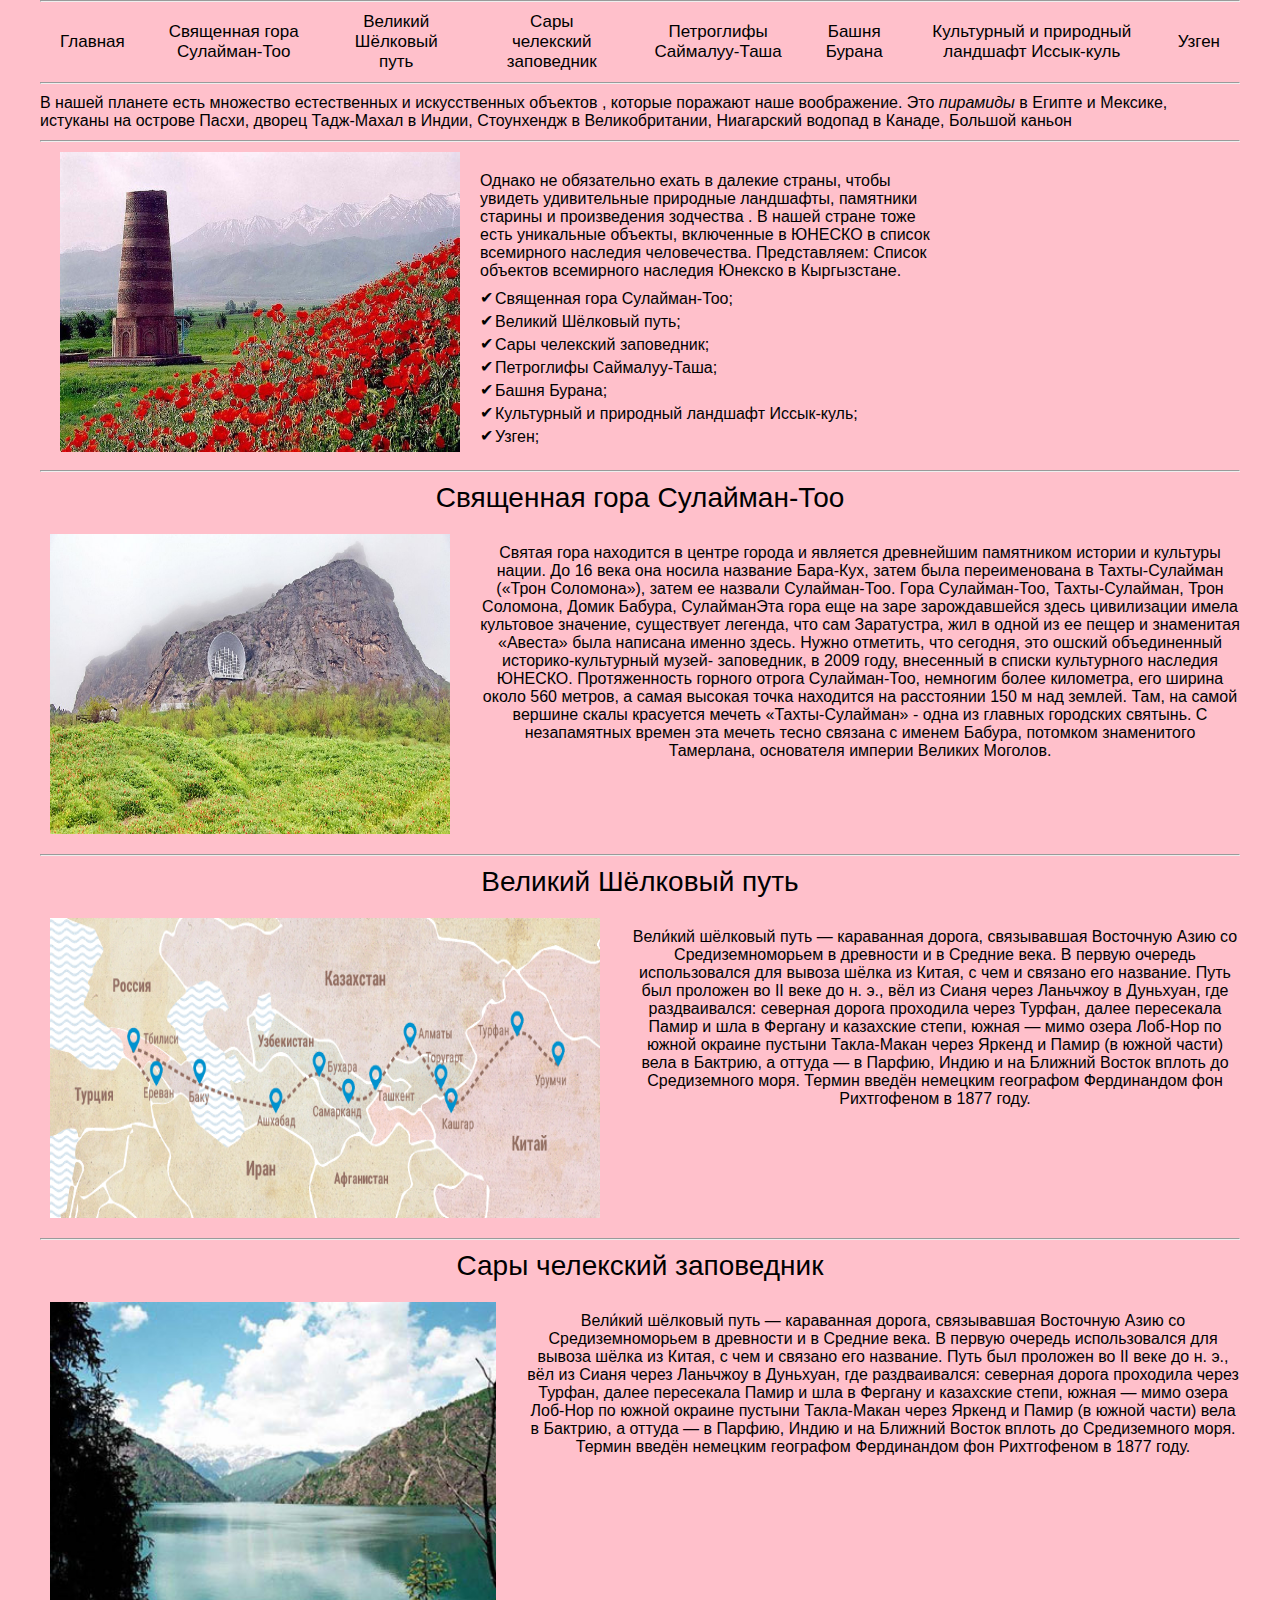
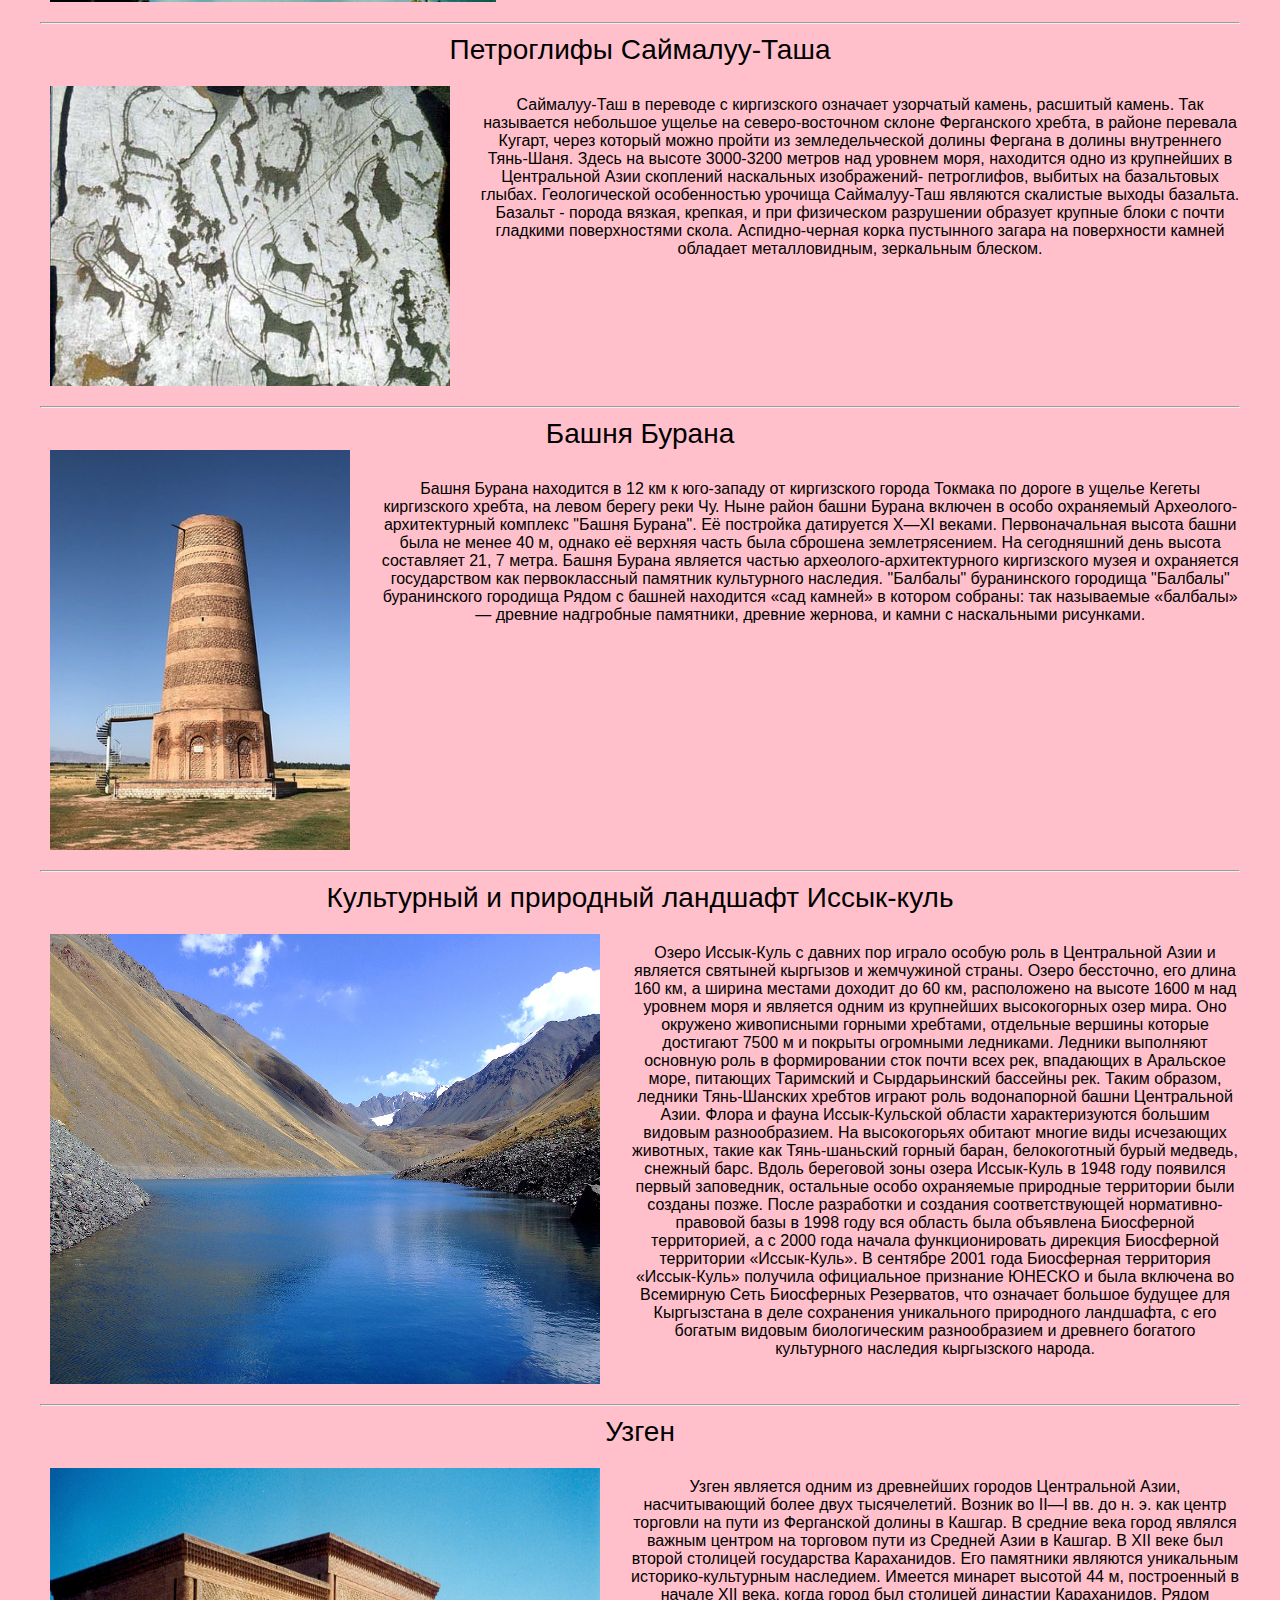
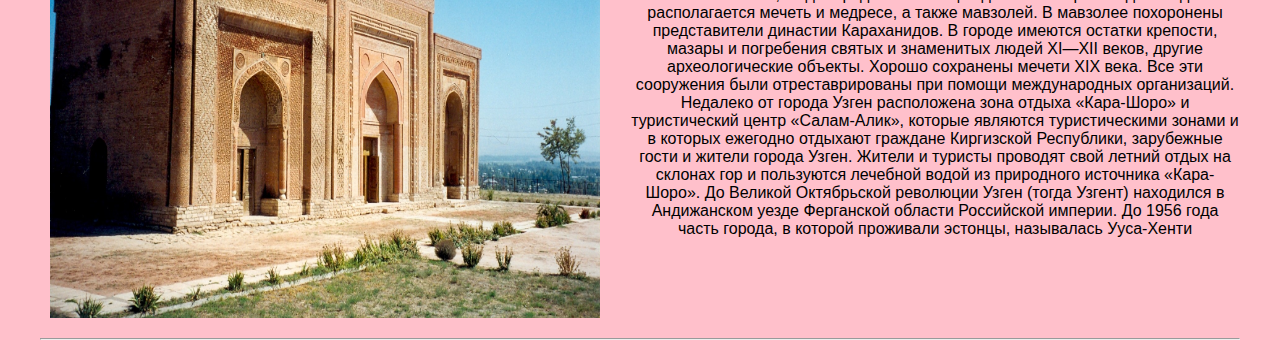
<file: KamilaProject/index.html>
<!DOCTYPE html>
<html lang="en">
<head>
   <meta charset="UTF-8">
   <meta name="viewport" content="width=device-width, initial-scale=1.0">
   <meta http-equiv="X-UA-Compatible" content="ie=edge">
   <title>Наследие Юнеско</title>
   <link rel="stylesheet" href="style.css">
</head>
<body>
   <header class="header">
      <div class="container">
         <hr>
         <div class="nav">
            <div class="nav_menu">
               <ul>
                  <li><a href="">Главная</a></li>
                  <li><a href="#sulaiman">Священная гора Сулайман-Тоо</a></li>
                  <li><a href="#shelk">Великий Шёлковый путь</a></li>
                  <li><a href="#cheleck">Сары челекский заповедник</a></li>
                  <li><a href="#petrogliph">Петроглифы Саймалуу-Таша</a></li>
                  <li><a href="#burana">Башня Бурана</a></li>
                  <li><a href="#ik">Культурный и природный ландшафт Иссык-куль</a></li>
                  <li><a href="#uzgen">Узген</a></li>
               </ul>
            </div>
            <!-- /.menu -->
         </div>
         <!-- /.nav -->
         <hr>
         <div class="header-subtitle">
            В нашей планете есть множество естественных и искусственных объектов
            , которые поражают наше воображение. Это <em>пирамиды</em> в Египте
             и Мексике, истуканы на острове Пасхи, дворец Тадж-Махал в Индии, Стоунхендж в 
             Великобритании, Ниагарский водопад в Канаде, Большой каньон
         </div>
         <hr>
         <section class="box">
            <div class="box-img">
               <img class="img-info" src="images/бурана.jpg" alt="">
            </div>
            <div class="box-text">Однако не обязательно ехать в далекие страны, чтобы
               увидеть удивительные природные ландшафты, памятники старины и произведения зодчества
               . В нашей стране тоже есть уникальные объекты, включенные в ЮНЕСКО в список всемирного
               наследия человечества. Представляем: Список объектов всемирного наследия Юнекско в Кыргызстане.

               <div class="transfer">
                  <ul>
                     <li><a href="#sulaiman">Священная гора Сулайман-Тоо;</a></li>
                     <li><a href="#shelk">Великий Шёлковый путь;</a></li>
                     <li><a href="#cheleck">Сары челекский заповедник;</a></li>
                     <li><a href="#petrogliph">Петроглифы Саймалуу-Таша;</a></li>
                     <li><a href="#burana">Башня Бурана;</a></li>
                     <li><a href="#ik">Культурный и природный ландшафт Иссык-куль;</a></li>
                     <li><a href="uzgen">Узген;</a></li>
                  </ul>
               </div>
            </div>

            
         </section>
      </div>
      <!-- /.container -->
   </header>
   <!-- /.header -->
   <hr>

   <div class="info" >
      <div class="container">
         <div class="title">
            <a href="#" name="sulaiman">Священная гора Сулайман-Тоо</a>
         </div>
         <div class="box-info">
            <img class="img-info" src="images/сулайман-тоо.jpg" alt="">
            <div class="info-text">
               Святая гора находится в центре города и является древнейшим памятником истории и культуры нации. До 16 века она носила
               название Бара-Кух, затем была переименована в Тахты-Сулайман («Трон Соломона»), затем ее назвали Сулайман-Тоо.
               Гора Сулайман-Тоо, Тахты-Сулайман, Трон Соломона, Домик Бабура, СулайманЭта гора еще на заре зарождавшейся здесь
               цивилизации имела культовое значение, существует легенда, что сам Заратустра, жил в одной из ее пещер и знаменитая
               «Авеста» была написана именно здесь.
               Нужно отметить, что сегодня, это ошский объединенный историко-культурный музей- заповедник, в 2009 году, внесенный в
               списки культурного наследия ЮНЕСКО.
               Протяженность горного отрога Сулайман-Тоо, немногим более километра, его ширина около 560 метров, а самая высокая точка
               находится на расстоянии 150 м над землей. Там, на самой вершине скалы красуется мечеть «Тахты-Сулайман» - одна из
               главных городских святынь.
               С незапамятных времен эта мечеть тесно связана с именем Бабура, потомком знаменитого Тамерлана, основателя империи
               Великих Моголов.
            </div>
         </div>
      </div>
   </div>
   <hr>

   <div class="info" >
      <div class="container">
         <div class="title">
            <a href="#" name="shelk">Великий Шёлковый путь</a>
         </div>
         <div class="box-info">
            <img class="img-info shelk" src="images/Шелкойвый.png" alt="">
            <div class="info-text">
               Вели́кий шёлковый путь — караванная дорога, связывавшая Восточную Азию со Средиземноморьем в древности и в Средние века.
               В первую очередь использовался для вывоза шёлка из Китая, с чем и связано его название. Путь был проложен во II веке до
               н. э., вёл из Сианя через Ланьчжоу в Дуньхуан, где раздваивался: северная дорога проходила через Турфан, далее
               пересекала Памир и шла в Фергану и казахские степи, южная — мимо озера Лоб-Нор по южной окраине пустыни Такла-Макан
               через Яркенд и Памир (в южной части) вела в Бактрию, а оттуда — в Парфию, Индию и на Ближний Восток вплоть до
               Средиземного моря. Термин введён немецким географом Фердинандом фон Рихтгофеном в 1877 году.
            </div>
         </div>
      </div>
   </div>
   <hr>

   <div class="info" >
      <div class="container">
         <div class="title" >
            <a href="#" name="cheleck">Сары челекский заповедник</a>
         </div>
         <div class="box-info">
            <img class="img-info shelk" src="images/сары челек.jpg" alt="">
            <div class="info-text">
               Вели́кий шёлковый путь — караванная дорога, связывавшая Восточную Азию со Средиземноморьем в древности и в
               Средние века.
               В первую очередь использовался для вывоза шёлка из Китая, с чем и связано его название. Путь был проложен во
               II веке до
               н. э., вёл из Сианя через Ланьчжоу в Дуньхуан, где раздваивался: северная дорога проходила через Турфан,
               далее
               пересекала Памир и шла в Фергану и казахские степи, южная — мимо озера Лоб-Нор по южной окраине пустыни
               Такла-Макан
               через Яркенд и Памир (в южной части) вела в Бактрию, а оттуда — в Парфию, Индию и на Ближний Восток вплоть
               до
               Средиземного моря. Термин введён немецким географом Фердинандом фон Рихтгофеном в 1877 году.
            </div>
         </div>
      </div>
   </div>
   <hr>

   <div class="info" >
      <div class="container">
         <div class="title">
            <a href="#" name="petrogliph">Петроглифы Саймалуу-Таша</a>
         </div>
         <div class="box-info">
            <img class="img-info" src="images/петрогливы.jpg" alt="">
            <div class="info-text">
               Саймалуу-Таш в переводе с киргизского означает узорчатый камень, расшитый камень.
               Так называется небольшое ущелье на северо-восточном склоне Ферганского хребта, в районе перевала Кугарт, через который
               можно пройти из земледельческой долины Фергана в долины внутреннего Тянь-Шаня. Здесь на высоте 3000-3200 метров над
               уровнем моря, находится одно из крупнейших в Центральной Азии скоплений наскальных изображений- петроглифов, выбитых на
               базальтовых глыбах.
               Геологической особенностью урочища Саймалуу-Таш являются скалистые выходы базальта. Базальт - порода вязкая, крепкая, и
               при физическом разрушении образует крупные блоки с почти гладкими поверхностями скола. Аспидно-черная корка пустынного
               загара на поверхности камней обладает металловидным, зеркальным блеском.
            </div>
         </div>
      </div>
   </div>
   <hr>

   <div class="info" >
      <div class="container">
         <div class="title">
            <a href="#" name="burana">Башня Бурана</a>
         </div>
         <div class="box-info">
            <img class="img-info burana" src="images/burana-tower.jpg" alt="">
            <div class="info-text">
               Башня Бурана находится в 12 км к юго-западу от киргизского города Токмака по дороге в ущелье Кегеты киргизского хребта,
               на левом берегу реки Чу. Ныне район башни Бурана включен в особо охраняемый Археолого-архитектурный комплекс "Башня
               Бурана".
               Её постройка датируется X—XI веками. Первоначальная высота башни была не менее 40 м, однако её верхняя часть была
               сброшена землетрясением. На сегодняшний день высота составляет 21, 7 метра.
               Башня Бурана является частью археолого-архитектурного киргизского музея и охраняется государством как первоклассный
               памятник культурного наследия.
               "Балбалы" буранинского городища
               "Балбалы" буранинского городища
               Рядом с башней находится «сад камней» в котором собраны: так называемые «балбалы» — древние надгробные памятники,
               древние жернова, и камни с наскальными рисунками.
            </div>
         </div>
      </div>
   </div>
   <hr>

   <div class="info" >
      <div class="container">
         <div class="title">
            <a href="#" name="ik">Культурный и природный ландшафт Иссык-куль</a>
         </div>
         <div class="box-info">
            <img class="img-info kol" src="images/kol.jpg" alt="">
            <div class="info-text">
               Озеро Иссык-Куль с давних пор играло особую роль в Центральной Азии и является святыней кыргызов и жемчужиной страны.
               Озеро бессточно, его длина 160 км, а ширина местами доходит до 60 км, расположено на высоте 1600 м над уровнем моря и
               является одним из крупнейших высокогорных озер мира. Оно окружено живописными горными хребтами, отдельные вершины
               которые достигают 7500 м и покрыты огромными ледниками. Ледники выполняют основную роль в формировании сток почти всех
               рек, впадающих в Аральское море, питающих Таримский и Сырдарьинский бассейны рек. Таким образом, ледники Тянь-Шанских
               хребтов играют роль водонапорной башни Центральной Азии.
               Флора и фауна Иссык-Кульской области характеризуются большим видовым разнообразием. На высокогорьях обитают многие виды
               исчезающих животных, такие как Тянь-шаньский горный баран, белокоготный бурый медведь, снежный барс. Вдоль береговой
               зоны озера Иссык-Куль в 1948 году появился первый заповедник, остальные особо охраняемые природные территории были
               созданы позже. После разработки и создания соответствующей нормативно-правовой базы в 1998 году вся область была
               объявлена Биосферной территорией, а с 2000 года начала функционировать дирекция Биосферной территории «Иссык-Куль». В
               сентябре 2001 года Биосферная территория «Иссык-Куль» получила официальное признание ЮНЕСКО и была включена во Всемирную
               Сеть Биосферных Резерватов, что означает большое будущее для Кыргызстана в деле сохранения уникального природного
               ландшафта, с его богатым видовым биологическим разнообразием и древнего богатого культурного наследия кыргызского
               народа.
            </div>
         </div>
      </div>
   </div>
   <hr>

   <div class="info" >
      <div class="container">
         <div class="title">
            <a href="#" name="uzgen">Узген</a>
         </div>
         <div class="box-info">
            <img class="img-info kol" src="images/узген.jpg" alt="">
            <div class="info-text">
               Узген является одним из древнейших городов Центральной Азии, насчитывающий более двух тысячелетий. Возник во II—I вв. до
               н. э. как центр торговли на пути из Ферганской долины в Кашгар.
               
               В средние века город являлся важным центром на торговом пути из Средней Азии в Кашгар. В XII веке был второй столицей
               государства Караханидов. Его памятники являются уникальным историко-культурным наследием. Имеется минарет высотой 44 м,
               построенный в начале XII века, когда город был столицей династии Караханидов. Рядом располагается мечеть и медресе, а
               также мавзолей. В мавзолее похоронены представители династии Караханидов.
               В городе имеются остатки крепости, мазары и погребения святых и знаменитых людей XI—XII веков, другие археологические
               объекты. Хорошо сохранены мечети XIX века. Все эти сооружения были отреставрированы при помощи международных
               организаций. Недалеко от города Узген расположена зона отдыха «Кара-Шоро» и туристический центр «Салам-Алик», которые
               являются туристическими зонами и в которых ежегодно отдыхают граждане Киргизской Республики, зарубежные гости и жители
               города Узген. Жители и туристы проводят свой летний отдых на склонах гор и пользуются лечебной водой из природного
               источника «Кара-Шоро».
               
               До Великой Октябрьской революции Узген (тогда Узгент) находился в Андижанском уезде Ферганской области Российской
               империи.
               
               До 1956 года часть города, в которой проживали эстонцы, называлась Ууса-Хенти
            </div>
         </div>
      </div>
   </div>
   <hr>
</body>
</html>
</file>
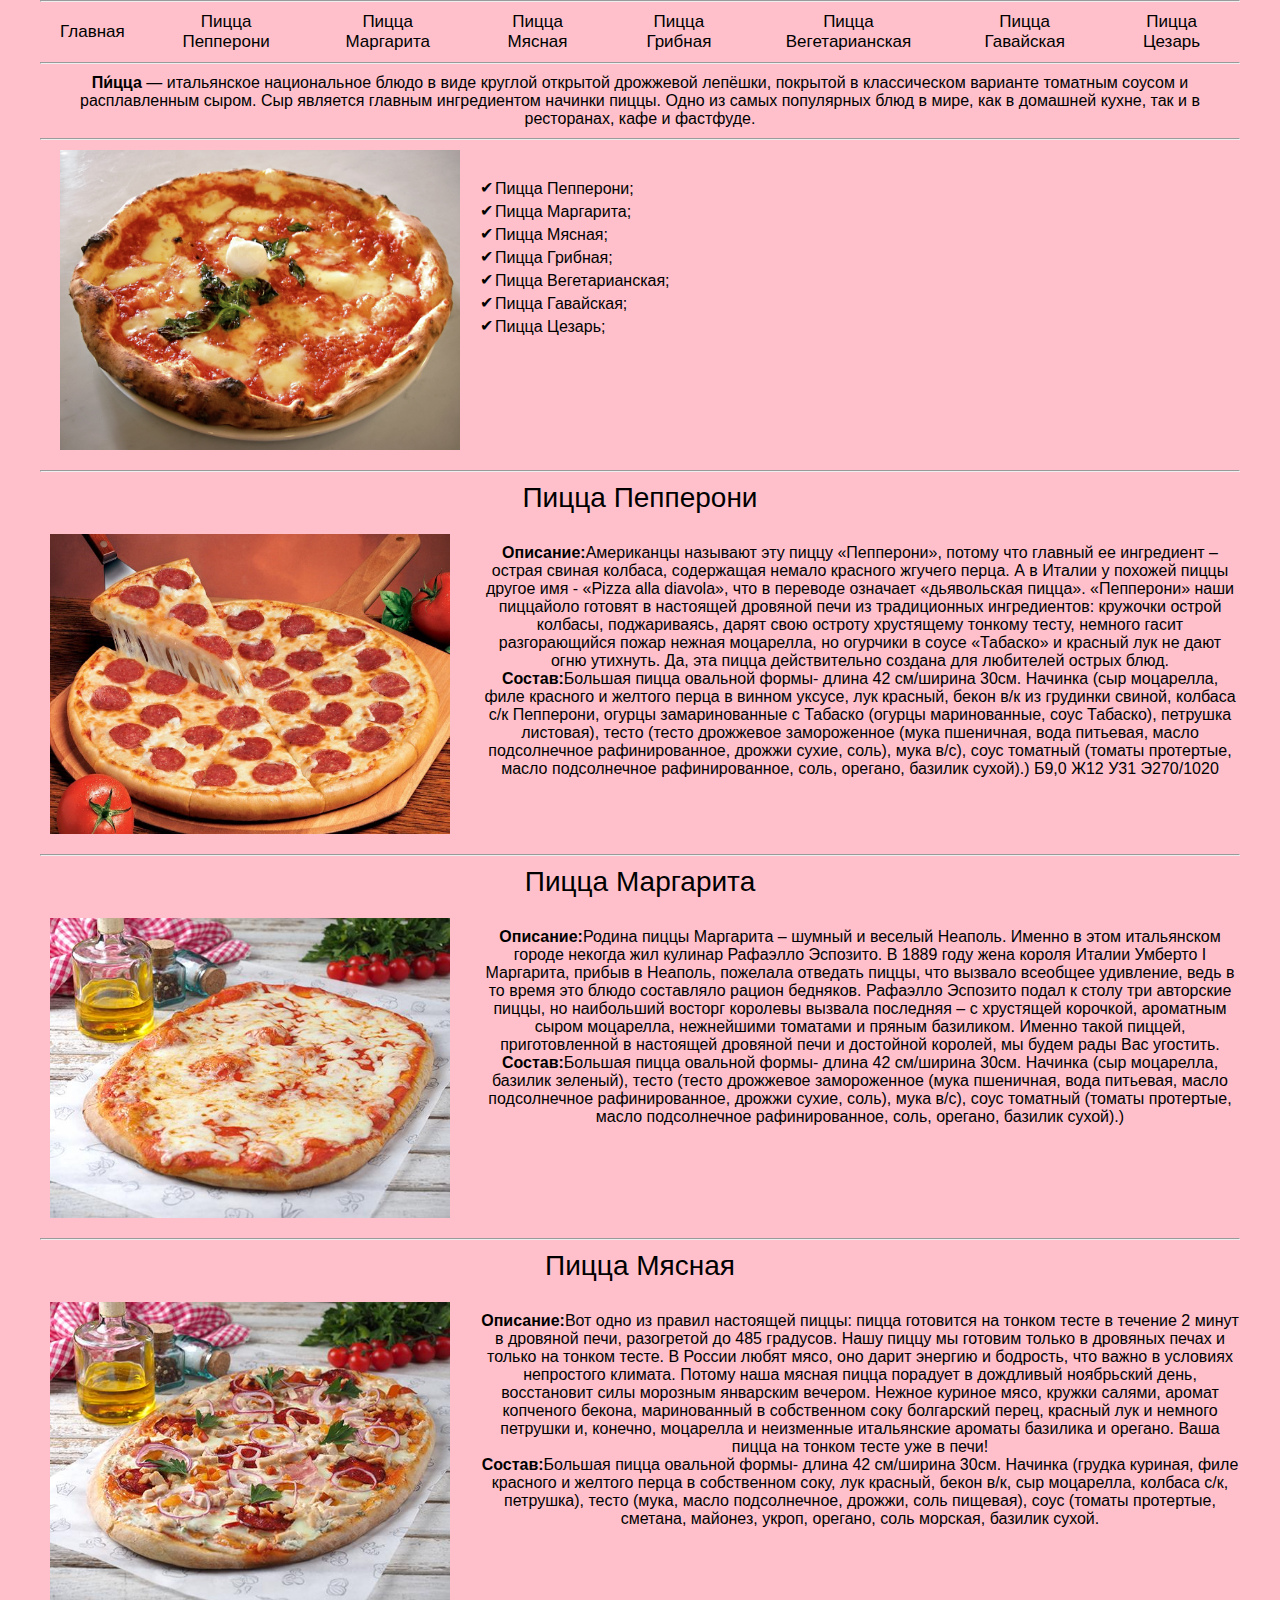
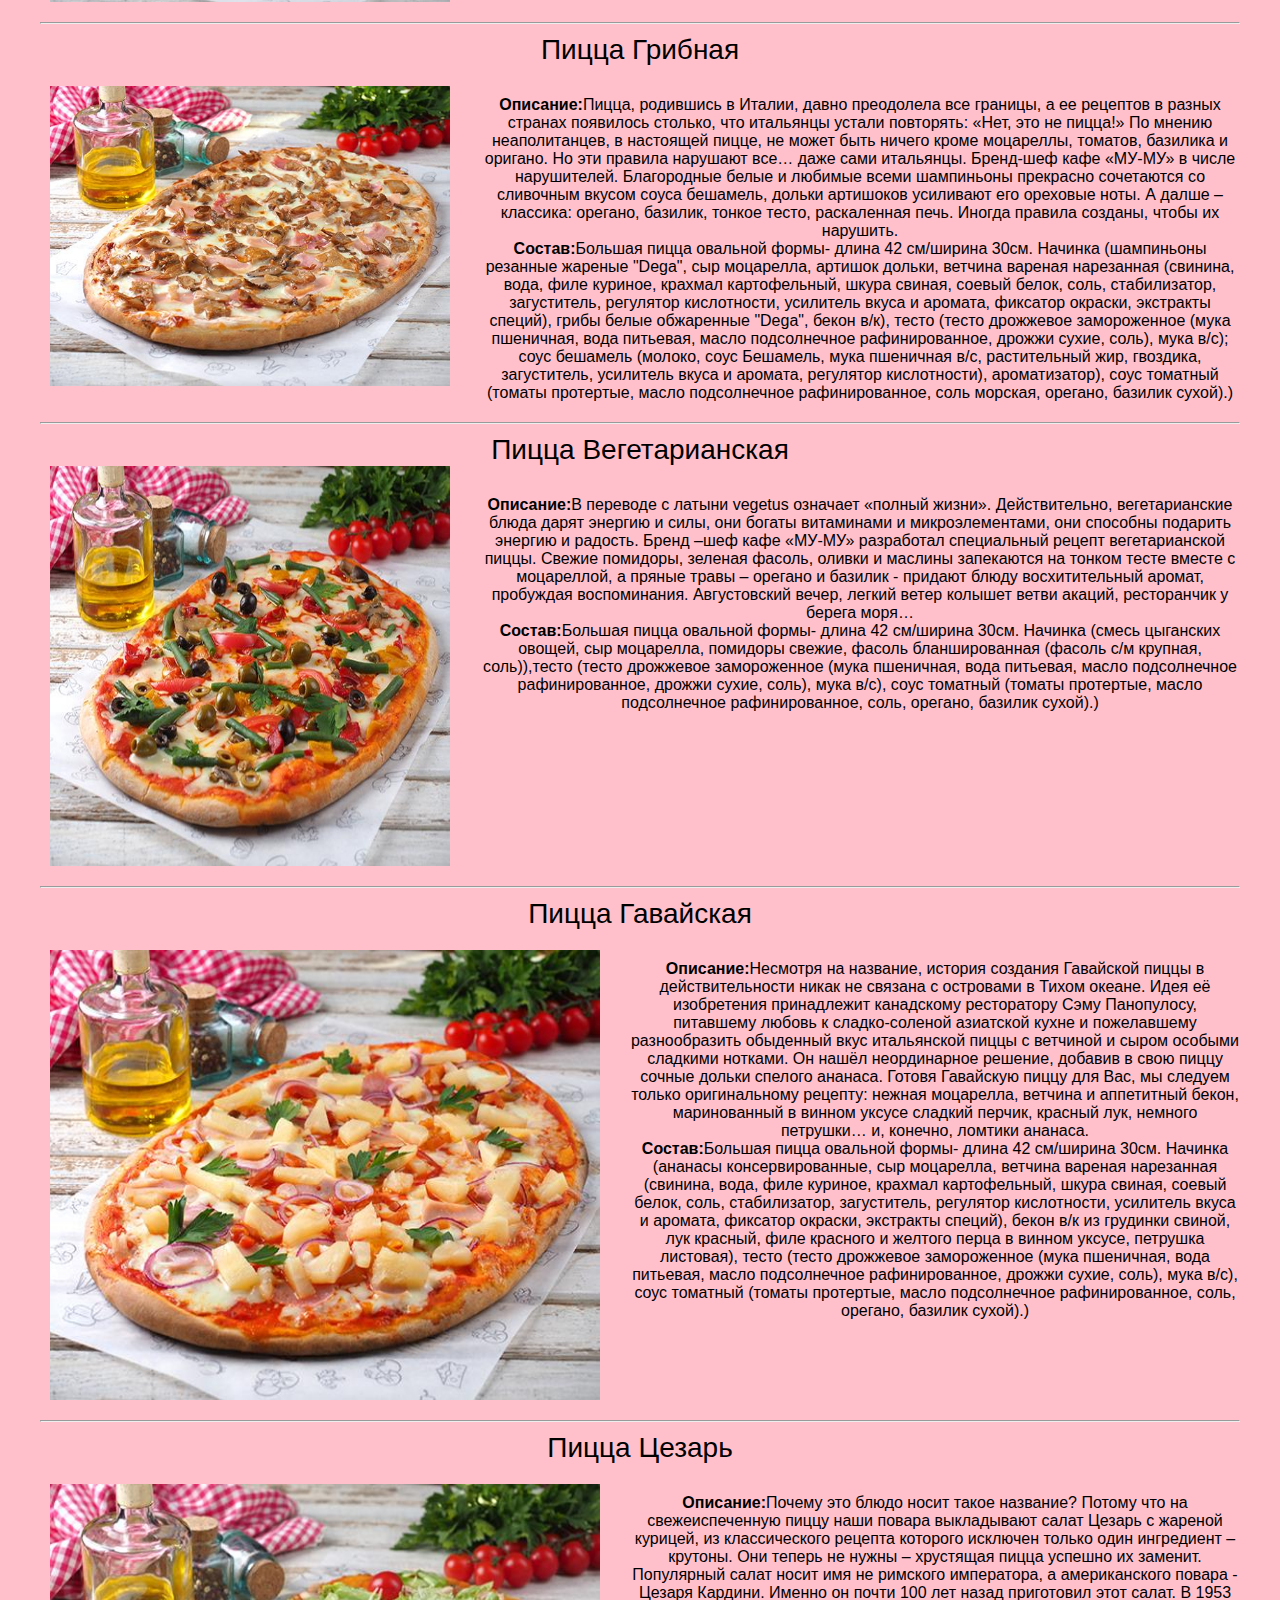
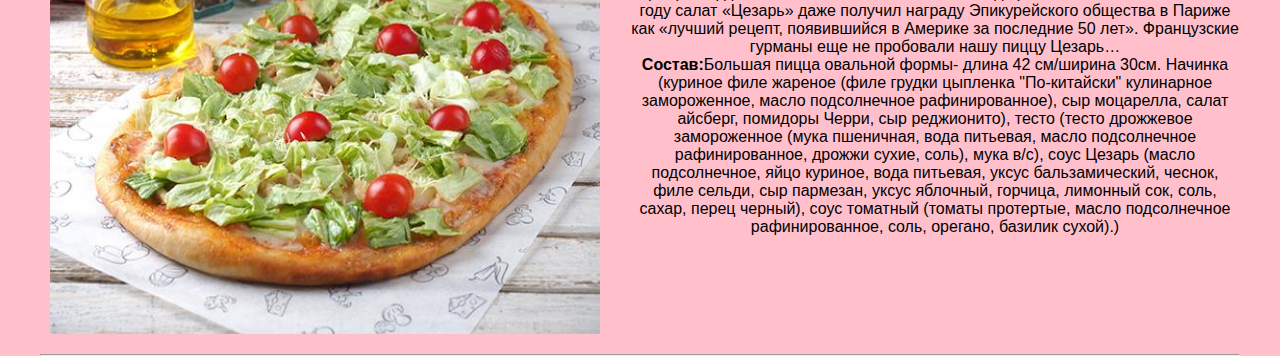
<file: KamilaProjectTwo/index.html>
<!DOCTYPE html>
<html lang="en">

<head>
   <meta charset="UTF-8">
   <meta name="viewport" content="width=device-width, initial-scale=1.0">
   <meta http-equiv="X-UA-Compatible" content="ie=edge">
   <title>Виды Пиццы</title>
   <link rel="stylesheet" href="style.css">
</head>

<body>
   <header class="header">
      <div class="container">
         <hr>
         <div class="nav">
            <div class="nav_menu">
               <ul>
                  <li><a href="">Главная</a></li>
                  <li><a href="#sulaiman">Пицца Пепперони</a></li>
                  <li><a href="#shelk">Пицца Маргарита</a></li>
                  <li><a href="#cheleck">Пицца Мясная</a></li>
                  <li><a href="#petrogliph">Пицца Грибная</a></li>
                  <li><a href="#burana">Пицца Вегетарианская</a></li>
                  <li><a href="#ik">Пицца Гавайская</a></li>
                  <li><a href="#uzgen">Пицца Цезарь</a></li>
               </ul>
            </div>
            <!-- /.menu -->
         </div>
         <!-- /.nav -->
         <hr>
         <div class="header-subtitle" style="text-align:center;">
            <strong>Пи́цца</strong> — итальянское национальное блюдо в виде круглой открытой дрожжевой лепёшки, покрытой в классическом варианте
            томатным соусом и расплавленным сыром. Сыр является главным ингредиентом начинки пиццы. Одно из самых популярных блюд в
            мире, как в домашней кухне, так и в ресторанах, кафе и фастфуде.
         </div>
         <hr>
         <section class="box">
            <div class="box-img">
               <img class="img-info" src="images/pizza-logo.jpg" alt="">
            </div>
            <div class="box-text">
               <div class="transfer">
                  <ul>
                     <li><a href="#sulaiman">Пицца Пепперони;</a></li>
                     <li><a href="#shelk">Пицца Маргарита;</a></li>
                     <li><a href="#cheleck">Пицца Мясная;</a></li>
                     <li><a href="#petrogliph">Пицца Грибная;</a></li>
                     <li><a href="#burana">Пицца Вегетарианская;</a></li>
                     <li><a href="#ik">Пицца Гавайская;</a></li>
                     <li><a href="uzgen">Пицца Цезарь;</a></li>
                  </ul>
               </div>
            </div>


         </section>
      </div>
      <!-- /.container -->
   </header>
   <!-- /.header -->
   <hr>

   <div class="info">
      <div class="container">
         <div class="title">
            <a href="#" name="sulaiman">Пицца Пепперони</a>
         </div>
         <div class="box-info">
            <img class="img-info" src="images/Пепперони.jpg" alt="">
            <div class="info-text">
               <strong>Описание:</strong>Американцы называют эту пиццу «Пепперони», потому что главный ее ингредиент – острая свиная колбаса, содержащая немало
               красного жгучего перца. А в Италии у похожей пиццы другое имя - «Pizza alla diavola», что в переводе означает
               «дьявольская пицца». «Пепперони» наши пиццайоло готовят в настоящей дровяной печи из традиционных ингредиентов: кружочки
               острой колбасы, поджариваясь, дарят свою остроту хрустящему тонкому тесту, немного гасит разгорающийся пожар нежная
               моцарелла, но огурчики в соусе «Табаско» и красный лук не дают огню утихнуть. Да, эта пицца действительно создана для
               любителей острых блюд. <br>
               <strong>Состав:</strong>Большая пицца овальной формы- длина 42 см/ширина 30см.
               Начинка (сыр моцарелла, филе красного и желтого перца в винном уксусе, лук красный, бекон в/к из грудинки свиной,
               колбаса с/к Пепперони, огурцы замаринованные с Табаско (огурцы маринованные, соус Табаско), петрушка листовая), тесто
               (тесто дрожжевое замороженное (мука пшеничная, вода питьевая, масло подсолнечное рафинированное, дрожжи сухие, соль),
               мука в/с), соус томатный (томаты протертые, масло подсолнечное рафинированное, соль, орегано, базилик сухой).) Б9,0 Ж12
               У31 Э270/1020
            </div>
         </div>
      </div>
   </div>
   <hr>

   <div class="info">
      <div class="container">
         <div class="title">
            <a href="#" name="shelk">Пицца Маргарита</a>
         </div>
         <div class="box-info">
            <img class="img-info shelk" src="images/Маргарита.jpg" alt="">
            <div class="info-text">
               <strong>Описание:</strong>Родина пиццы Маргарита – шумный и веселый Неаполь. Именно в этом итальянском городе некогда жил кулинар Рафаэлло
               Эспозито. В 1889 году жена короля Италии Умберто I Маргарита, прибыв в Неаполь, пожелала отведать пиццы, что вызвало
               всеобщее удивление, ведь в то время это блюдо составляло рацион бедняков. Рафаэлло Эспозито подал к столу три авторские
               пиццы, но наибольший восторг королевы вызвала последняя – с хрустящей корочкой, ароматным сыром моцарелла, нежнейшими
               томатами и пряным базиликом. Именно такой пиццей, приготовленной в настоящей дровяной печи и достойной королей, мы будем
               рады Вас угостить. <br>
               <strong>Состав:</strong>Большая пицца овальной формы- длина 42 см/ширина 30см.
               Начинка (сыр моцарелла, базилик зеленый), тесто (тесто дрожжевое замороженное (мука пшеничная, вода питьевая, масло
               подсолнечное рафинированное, дрожжи сухие, соль), мука в/с), соус томатный (томаты протертые, масло подсолнечное
               рафинированное, соль, орегано, базилик сухой).)
            </div>
         </div>
      </div>
   </div>
   <hr>

   <div class="info">
      <div class="container">
         <div class="title">
            <a href="#" name="cheleck">Пицца Мясная</a>
         </div>
         <div class="box-info">
            <img class="img-info shelk" src="images/мясная.jpg" alt="">
            <div class="info-text">
               <strong>Описание:</strong>Вот одно из правил настоящей пиццы: пицца готовится на тонком тесте в течение 2 минут в дровяной печи, разогретой до 485
               градусов. Нашу пиццу мы готовим только в дровяных печах и только на тонком тесте. В России любят мясо, оно дарит энергию
               и бодрость, что важно в условиях непростого климата. Потому наша мясная пицца порадует в дождливый ноябрьский день,
               восстановит силы морозным январским вечером. Нежное куриное мясо, кружки салями, аромат копченого бекона, маринованный в
               собственном соку болгарский перец, красный лук и немного петрушки и, конечно, моцарелла и неизменные итальянские ароматы
               базилика и орегано. Ваша пицца на тонком тесте уже в печи! <br>
               <strong>Состав:</strong>Большая пицца овальной формы- длина 42 см/ширина 30см.
               Начинка (грудка куриная, филе красного и желтого перца в собственном соку, лук красный, бекон в/к, сыр моцарелла,
               колбаса с/к, петрушка), тесто (мука, масло подсолнечное, дрожжи, соль пищевая), соус (томаты протертые, сметана,
               майонез, укроп, орегано, соль морская, базилик сухой.
            </div>
         </div>
      </div>
   </div>
   <hr>

   <div class="info">
      <div class="container">
         <div class="title">
            <a href="#" name="petrogliph">Пицца Грибная</a>
         </div>
         <div class="box-info">
            <img class="img-info" src="images/грибной.jpg" alt="">
            <div class="info-text">
               <strong>Описание:</strong>Пицца, родившись в Италии, давно преодолела все границы, а ее рецептов в разных странах появилось столько, что итальянцы
               устали повторять: «Нет, это не пицца!» По мнению неаполитанцев, в настоящей пицце, не может быть ничего кроме моцареллы,
               томатов, базилика и оригано. Но эти правила нарушают все… даже сами итальянцы. Бренд-шеф кафе «МУ-МУ» в числе
               нарушителей. Благородные белые и любимые всеми шампиньоны прекрасно сочетаются со сливочным вкусом соуса бешамель,
               дольки артишоков усиливают его ореховые ноты. А далше – классика: орегано, базилик, тонкое тесто, раскаленная печь.
               Иногда правила созданы, чтобы их нарушить. <br>
               <strong>Состав:</strong>Большая пицца овальной формы- длина 42 см/ширина 30см.
               Начинка (шампиньоны резанные жареные "Dega", сыр моцарелла, артишок дольки, ветчина вареная нарезанная (свинина, вода,
               филе куриное, крахмал картофельный, шкура свиная, соевый белок, соль, стабилизатор, загуститель, регулятор кислотности,
               усилитель вкуса и аромата, фиксатор окраски, экстракты специй), грибы белые обжаренные "Dega", бекон в/к), тесто (тесто
               дрожжевое замороженное (мука пшеничная, вода питьевая, масло подсолнечное рафинированное, дрожжи сухие, соль), мука
               в/с); соус бешамель (молоко, соус Бешамель, мука пшеничная в/с, растительный жир, гвоздика, загуститель, усилитель вкуса
               и аромата, регулятор кислотности), ароматизатор), соус томатный (томаты протертые, масло подсолнечное рафинированное,
               соль морская, орегано, базилик сухой).)
            </div>
         </div>
      </div>
   </div>
   <hr>

   <div class="info">
      <div class="container">
         <div class="title">
            <a href="#" name="burana">Пицца Вегетарианская</a>
         </div>
         <div class="box-info">
            <img class="img-info burana" src="images/веган.jpg" alt="">
            <div class="info-text">
               <p><strong>Описание:</strong>В переводе с латыни vegetus означает «полный жизни». Действительно, вегетарианские блюда дарят
               энергию и силы, они
               богаты витаминами и микроэлементами, они способны подарить энергию и радость. Бренд –шеф кафе «МУ-МУ» разработал
               специальный рецепт вегетарианской пиццы. Свежие помидоры, зеленая фасоль, оливки и маслины запекаются на тонком тесте
               вместе с моцареллой, а пряные травы – орегано и базилик - придают блюду восхитительный аромат, пробуждая воспоминания.
               Августовский вечер, легкий ветер колышет ветви акаций, ресторанчик у берега моря… </p>
               <p><strong>Состав:</strong>Большая пицца овальной формы- длина 42 см/ширина 30см.
               Начинка (смесь цыганских овощей, сыр моцарелла, помидоры свежие, фасоль бланшированная (фасоль с/м крупная, соль)),тесто
               (тесто дрожжевое замороженное (мука пшеничная, вода питьевая, масло подсолнечное рафинированное, дрожжи сухие, соль),
               мука в/с), соус томатный (томаты протертые, масло подсолнечное рафинированное, соль, орегано, базилик сухой).)</p>
            </div>
         </div>
      </div>
   </div>
   <hr>

   <div class="info">
      <div class="container">
         <div class="title">
            <a href="#" name="ik">Пицца Гавайская</a>
         </div>
         <div class="box-info">
            <img class="img-info kol" src="images/гаваи.jpg" alt="">
            <div class="info-text">
               <strong>Описание:</strong>Несмотря на название, история создания Гавайской пиццы в действительности никак не связана с островами в Тихом океане.
               Идея её изобретения принадлежит канадскому ресторатору Сэму Панопулосу, питавшему любовь к сладко-соленой азиатской
               кухне и пожелавшему разнообразить обыденный вкус итальянской пиццы с ветчиной и сыром особыми сладкими нотками. Он нашёл
               неординарное решение, добавив в свою пиццу сочные дольки спелого ананаса. Готовя Гавайскую пиццу для Вас, мы следуем
               только оригинальному рецепту: нежная моцарелла, ветчина и аппетитный бекон, маринованный в винном уксусе сладкий перчик,
               красный лук, немного петрушки… и, конечно, ломтики ананаса. <br>
               <strong>Состав:</strong>Большая пицца овальной формы- длина 42 см/ширина 30см.
               Начинка (ананасы консервированные, сыр моцарелла, ветчина вареная нарезанная (свинина, вода, филе куриное, крахмал
               картофельный, шкура свиная, соевый белок, соль, стабилизатор, загуститель, регулятор кислотности, усилитель вкуса и
               аромата, фиксатор окраски, экстракты специй), бекон в/к из грудинки свиной, лук красный, филе красного и желтого перца в
               винном уксусе, петрушка листовая), тесто (тесто дрожжевое замороженное (мука пшеничная, вода питьевая, масло
               подсолнечное рафинированное, дрожжи сухие, соль), мука в/с), соус томатный (томаты протертые, масло подсолнечное
               рафинированное, соль, орегано, базилик сухой).)
            </div>
         </div>
      </div>
   </div>
   <hr>

   <div class="info">
      <div class="container">
         <div class="title">
            <a href="#" name="uzgen">Пицца Цезарь</a>
         </div>
         <div class="box-info">
            <img class="img-info kol" src="images/цезарь.jpg" alt="">
            <div class="info-text">
               <strong>Описание:</strong>Почему это блюдо носит такое название? Потому что на свежеиспеченную пиццу наши повара выкладывают салат Цезарь с
               жареной курицей, из классического рецепта которого исключен только один ингредиент – крутоны. Они теперь не нужны –
               хрустящая пицца успешно их заменит. Популярный салат носит имя не римского императора, а американского повара - Цезаря
               Кардини. Именно он почти 100 лет назад приготовил этот салат. В 1953 году салат «Цезарь» даже получил награду
               Эпикурейского общества в Париже как «лучший рецепт, появившийся в Америке за последние 50 лет». Французские гурманы еще
               не пробовали нашу пиццу Цезарь…  <br>
               <strong>Состав:</strong>Большая пицца овальной формы- длина 42 см/ширина 30см.
               Начинка (куриное филе жареное (филе грудки цыпленка "По-китайски" кулинарное замороженное, масло подсолнечное
               рафинированное), сыр моцарелла, салат айсберг, помидоры Черри, сыр реджионито), тесто (тесто дрожжевое замороженное
               (мука пшеничная, вода питьевая, масло подсолнечное рафинированное, дрожжи сухие, соль), мука в/с), соус Цезарь (масло
               подсолнечное, яйцо куриное, вода питьевая, уксус бальзамический, чеснок, филе сельди, сыр пармезан, уксус яблочный,
               горчица, лимонный сок, соль, сахар, перец черный), соус томатный (томаты протертые, масло подсолнечное рафинированное,
               соль, орегано, базилик сухой).)
            </div>
         </div>
      </div>
   </div>
   <hr>
</body>

</html>
</file>
<file: KamilaProject/style.css>
* {
   margin: 0;
   padding: 0;
   box-sizing: border-box;
   font-family: sans-serif;
}

body {
   
   background: pink;
}
.header {
   height: 470px;
}

.container {
   width: 1200px;
   margin: auto;
}
hr {
   width: 1200px;
   margin: auto;
   height: 2px;
}

.nav {
   display: flex;
   margin-top: 10px;
   margin-bottom: 10px;
}

.nav_menu {
   display: flex;
   width: 100%;
}

.nav_menu ul {
   display: flex;
   align-items: center;
   margin: 0;
   padding: 0;
}

.nav_menu ul li {
   list-style: none;
   text-align: center;
   margin: 0px 20px;
   transition: all .2s;
}
.nav_menu ul li a {
   display: block;
   position: relative;
   color: black;
   text-decoration: none;
   font-size: 17px;
   transition: all .2s;
}

.nav_menu ul:hover li a{
   opacity: .2;
   filter: blur(3px);
}

.nav_menu ul li a:hover {
   transform: scale(1.5);
   opacity: 1;
   filter: blur(0);
}

.nav_menu ul li a:before{
 content: "";
 position: absolute;
 top: 0;
 left: 0;
 width: 100%;
 height: 100%;
 background: #ff497c;
 transition: transform 0.5s;
 transform-origin: right;
 transform: scaleX(0);
 z-index: -1;
}
.nav_menu ul li a:hover:before
{
 transition: transform 0.5s;
 transform-origin: left;
 transform: scaleX(1);
}

.header-subtitle {
   margin-top: 10px;
   margin-bottom: 10px;
}

.box {
   display: flex;
   width: 900px;
   margin: 10px ;
}

.img-info {
   width: 400px;
   height: 300px;
   margin-right: 20px;
   margin-left: 10px;
}

.box-text {
   margin-top: 20px;
   font-size: 16px;
}

.transfer {
   margin-top: 10px;
   margin-left: 15px;
}

.transfer ul {
   list-style: none;
}

.transfer ul li {
   padding-bottom: 5px;
}

.transfer ul li a {
   color: black;
   text-decoration: none;
   transition: all .3s;
   font-size: 16px;
   position: relative;
}
.transfer ul li a:before {
   content: "\2714";
   top: -2px;
   left: -15px;
   border-radius: 50%;
   position: absolute;
}

.transfer ul li a:hover {
   color: #ff497c;
   font-size: 18px;
}
.info {
   margin-bottom: 20px;
}

.title {
   color: black;
   font-size: 28px;
   margin-top: 10px;
   margin-bottom: 20px;
   text-align: center;
}

.box-info {
   display: flex;
}

.info-text {
   color: black;
   font-size: 16px;
   margin-left: 10px;
   text-align: center;
   margin-top: 10px;
}

.shelk {
   width: 550px;
}

.cheleck {
   width: 600px;
}

.burana {
   height: 400px;
   margin-top: -20px;
}

.kol {
   width: 550px;
   height: 450px;
}

a {
   text-decoration: none;
   color: black;
}
</file>
<file: KamilaProjectTwo/style.css>
* {
   margin: 0;
   padding: 0;
   box-sizing: border-box;
   font-family: sans-serif;
}

body {
   
   background: pink;
}
.header {
   height: 470px;
}

.container {
   width: 1200px;
   margin: auto;
}
hr {
   width: 1200px;
   margin: auto;
   height: 2px;
}

.nav {
   display: flex;
   margin-top: 10px;
   margin-bottom: 10px;
}

.nav_menu {
   display: flex;
   width: 100%;
}

.nav_menu ul {
   display: flex;
   align-items: center;
   margin: 0;
   padding: 0;
}

.nav_menu ul li {
   list-style: none;
   text-align: center;
   margin: 0px 20px;
   transition: all .2s;
}
.nav_menu ul li a {
   display: block;
   position: relative;
   color: black;
   text-decoration: none;
   font-size: 17px;
   transition: all .2s;
}

.nav_menu ul:hover li a{
   opacity: .2;
   filter: blur(3px);
}

.nav_menu ul li a:hover {
   transform: scale(1.5);
   opacity: 1;
   filter: blur(0);
}

.nav_menu ul li a:before{
 content: "";
 position: absolute;
 top: 0;
 left: 0;
 width: 100%;
 height: 100%;
 background: #ff497c;
 transition: transform 0.5s;
 transform-origin: right;
 transform: scaleX(0);
 z-index: -1;
}
.nav_menu ul li a:hover:before
{
 transition: transform 0.5s;
 transform-origin: left;
 transform: scaleX(1);
}

.header-subtitle {
   margin-top: 10px;
   margin-bottom: 10px;
}

.box {
   display: flex;
   width: 900px;
   margin: 10px ;
}

.img-info {
   width: 400px;
   height: 300px;
   margin-right: 20px;
   margin-left: 10px;
}

.box-text {
   margin-top: 20px;
   font-size: 16px;
}

.transfer {
   margin-top: 10px;
   margin-left: 15px;
}

.transfer ul {
   list-style: none;
}

.transfer ul li {
   padding-bottom: 5px;
}

.transfer ul li a {
   color: black;
   text-decoration: none;
   transition: all .3s;
   font-size: 16px;
   position: relative;
}
.transfer ul li a:before {
   content: "\2714";
   top: -2px;
   left: -15px;
   border-radius: 50%;
   position: absolute;
}

.transfer ul li a:hover {
   color: #ff497c;
   font-size: 18px;
}
.info {
   margin-bottom: 20px;
}

.title {
   color: black;
   font-size: 28px;
   margin-top: 10px;
   margin-bottom: 20px;
   text-align: center;
}

.box-info {
   display: flex;
}

.info-text {
   color: black;
   font-size: 16px;
   margin-left: 10px;
   text-align: center;
   margin-top: 10px;
}

.shelk {
   width: 550px;
}

.cheleck {
   width: 600px;
}

.burana {
   height: 400px;
   margin-top: -20px;
}

.kol {
   width: 550px;
   height: 450px;
}

a {
   text-decoration: none;
   color: black;
}
</file>
